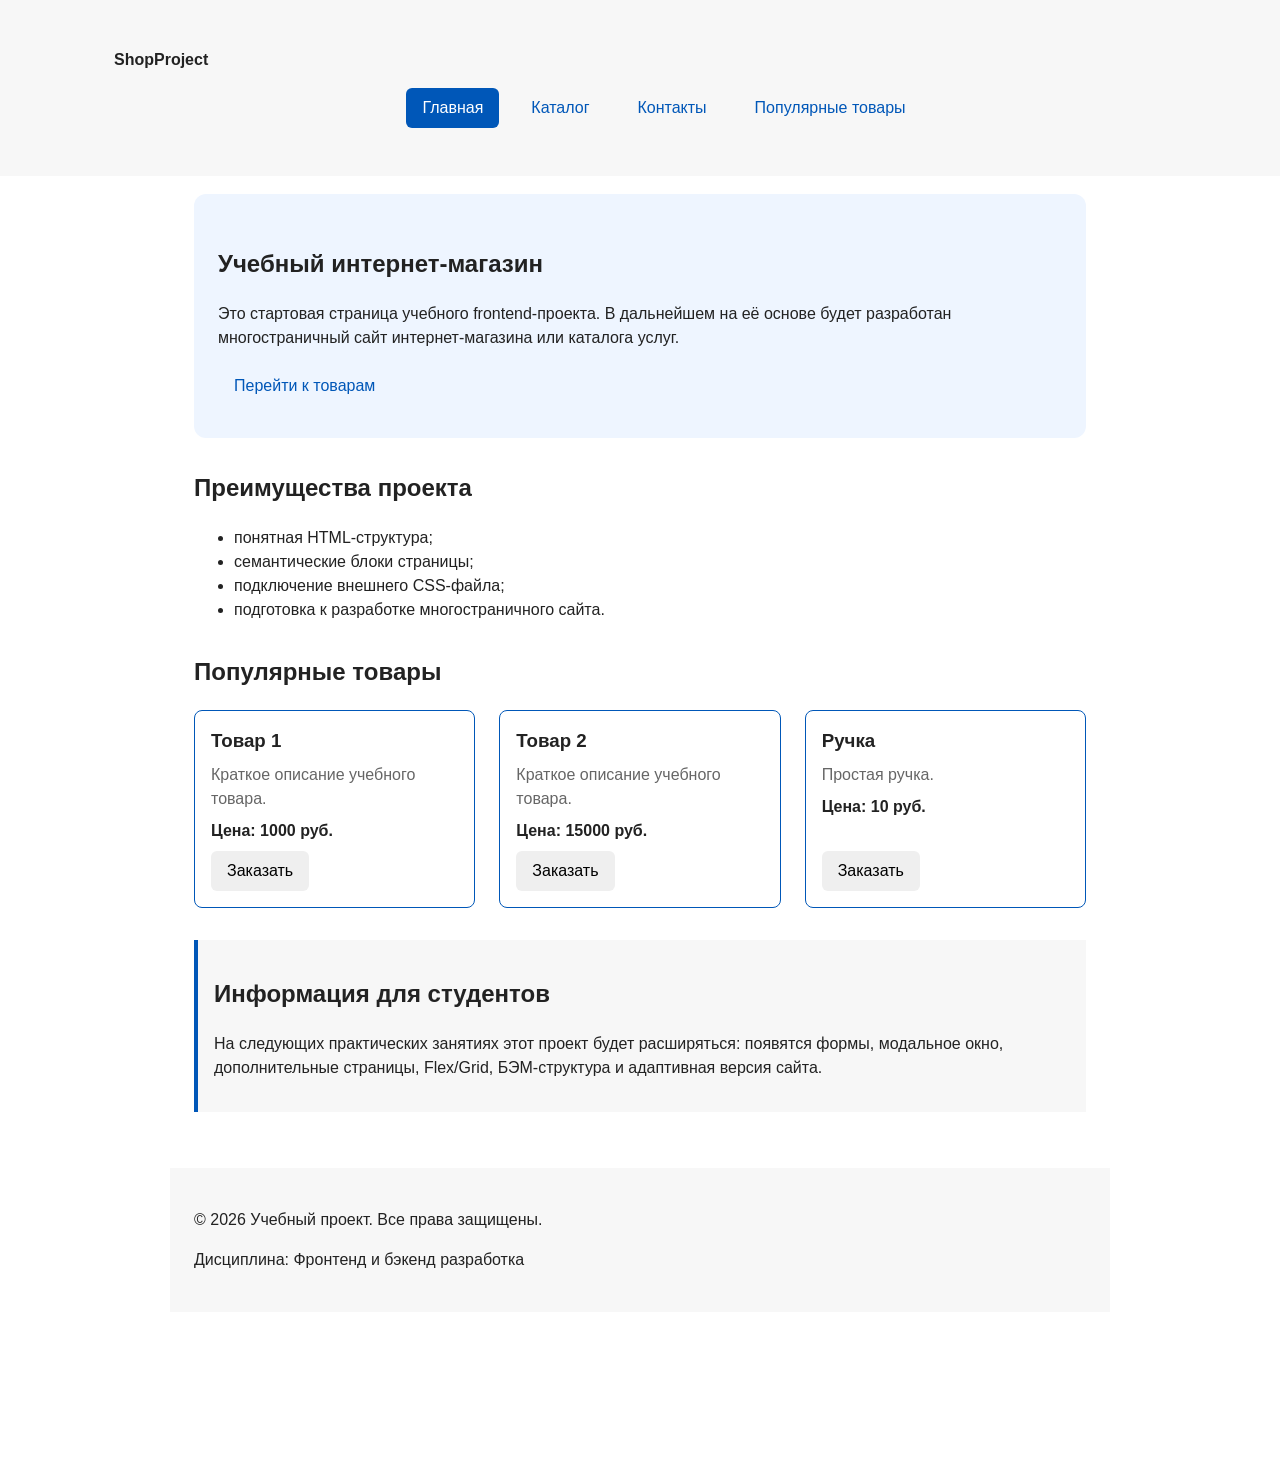
<file: index.html>
<!DOCTYPE html>
<html lang="ru">
<head>
  <meta property="og:type" content="website">
  <meta property="og:title" content="Учебный интернет-магазин">
  <meta property="og:description" content="Учебный frontend-проект интернет-магазина.">
  <meta property="og:image" content="https://ilyakor06.github.io/kr1-html-css-shop/images/preview.jpg">
  <meta charset="UTF-8">
  <meta name="viewport" content="width=device-width, initial-scale=1.0">
  <title>Учебный интернет-магазин</title>
  <link rel="stylesheet" href="css/style.css">
  <script src="js/main.js" defer></script>
</head>
<body>
<header class="site-header">
  <div class="site-header__inner">
    <a class="site-header__logo" href="index.html">ShopProject</a>

    <nav class="site-nav" aria-label="Основная навигация">
      <ul class="site-nav__list">
        <li class="site-nav__item">
          <a class="site-nav__link site-nav__link--active" href="index.html">
            Главная
          </a>
        </li>
        <li class="site-nav__item">
          <a class="site-nav__link" href="catalog.html">Каталог</a>
        </li>
        <li class="site-nav__item">
          <a class="site-nav__link" href="contacts.html">Контакты</a>
        </li>
        <li class="site-nav__item">
          <a class="site-nav__link" href="index.html#popular">
            Популярные товары
          </a>
        </li>
      </ul>
    </nav>
  </div>
</header>
  

  <main>
   <section class="hero">
  <h1>Учебный интернет-магазин</h1>
  <p>
    Это стартовая страница учебного frontend-проекта.
    В дальнейшем на её основе будет разработан многостраничный сайт
    интернет-магазина или каталога услуг.
  </p>
  <a class="button" href="#popular">Перейти к товарам</a>
</section>
<section class="section" id="advantages">
  <h2>Преимущества проекта</h2>

  <ul class="advantages-list">
    <li>понятная HTML-структура;</li>
    <li>семантические блоки страницы;</li>
    <li>подключение внешнего CSS-файла;</li>
    <li>подготовка к разработке многостраничного сайта.</li>
  </ul>
</section>
<section class="section" id="popular">
  <h2>Популярные товары</h2>

  <div class="products-grid">
    <article class="product-card product-card--featured">
  <h3 class="product-card__title">Товар 1</h3>
  <p class="product-card__description">Краткое описание учебного товара.</p>
  <p class="product-card__price">Цена: 1000 руб.</p>
  <button
    class="button product-card__button"
    type="button"
    data-product="Товар 1"
  >
    Заказать
  </button>
</article>

    <article class="product-card product-card--featured">
  <h3 class="product-card__title">Товар 2</h3>
  <p class="product-card__description">Краткое описание учебного товара.</p>
  <p class="product-card__price">Цена: 15000 руб.</p>
  <button
    class="button product-card__button"
    type="button"
    data-product="Товар 2"
  >
    Заказать
  </button>
</article>
<article class="product-card product-card--featured">
  <h3 class="product-card__title">Ручка</h3>
  <p class="product-card__description">Простая ручка.</p>
  <p class="product-card__price">Цена: 10 руб.</p>
  <button
    class="button product-card__button"
    type="button"
    data-product="Ручка"
  >
    Заказать
  </button>
</article>
  </div>
</section>
<aside class="aside-info">
  <h2>Информация для студентов</h2>
  <p>
    На следующих практических занятиях этот проект будет расширяться:
    появятся формы, модальное окно, дополнительные страницы, Flex/Grid,
    БЭМ-структура и адаптивная версия сайта.
  </p>
</aside>
</main>

  <footer id="contacts">
  <p>&copy; 2026 Учебный проект. Все права защищены.</p>
  <p>Дисциплина: Фронтенд и бэкенд разработка</p>
</footer>

<dialog class="order-dialog" id="order-dialog" aria-labelledby="order-dialog-title">
  <h2 id="order-dialog-title">Оформление заявки</h2>

  <form class="order-form" id="order-form" action="#" method="post" novalidate>
    <input id="selected-product" name="selected-product" type="hidden">

    <div class="order-form-field">
      <label for="order-name">Имя</label>
      <input
        id="order-name"
        name="name"
        type="text"
        placeholder="Введите ваше имя"
        minlength="2"
        autocomplete="given-name"
        required
      >
    </div>

    <div class="order-form-field">
      <label for="order-email">E-mail</label>
      <input
        id="order-email"
        name="email"
        type="email"
        placeholder="example@mail.ru"
        autocomplete="email"
        required
      >
    </div>
    <div class="order-form-field">
      <label for="order-phone">Телефон</label>
      <input
        id="order-phone"
        name="phone"
        type="tel"
        inputmode="tel"
        placeholder="+7 (900) 000-00-00"
        pattern="^\+7 \(\d{3}\) \d{3}-\d{2}-\d{2}$"
        required
      >
      <small>Формат: +7 (900) 000-00-00</small>
    </div>

    <div class="order-form-field">
      <label for="order-date">Дата связи</label>
      <input
        id="order-date"
        name="date"
        type="date"
      >
    </div>
    <div class="order-form-field">
      <label for="order-topic">Тема заявки</label>
      <select id="order-topic" name="topic" required>
        <option value="">Выберите тему</option>
        <option value="product">Заказ товара</option>
        <option value="consultation">Консультация</option>
        <option value="delivery">Доставка</option>
      </select>
    </div>
    <div class="order-form-field">
      <label for="order-comment">Комментарий</label>
      <textarea
        id="order-comment"
        name="comment"
        rows="4"
        placeholder="Укажите дополнительную информацию"
      ></textarea>
    </div>

    <div class="form-field form-field--checkbox">
      <label>
        <input
          id="order-agreement"
          name="agreement"
          type="checkbox"
          required
        >
        Я согласен на обработку данных
      </label>
    </div>

    <div class="form-actions">
      <button class="button button--primary" type="submit">
  Отправить заявку
</button>

<button class="button button--secondary" type="button" id="close-order-dialog">
  Закрыть
</button>
    </div>
  </form>
</dialog>

<p class="success-message" id="success-message" hidden>
  Форма успешно отправлена!
</p>
</body>
</html>
</file>
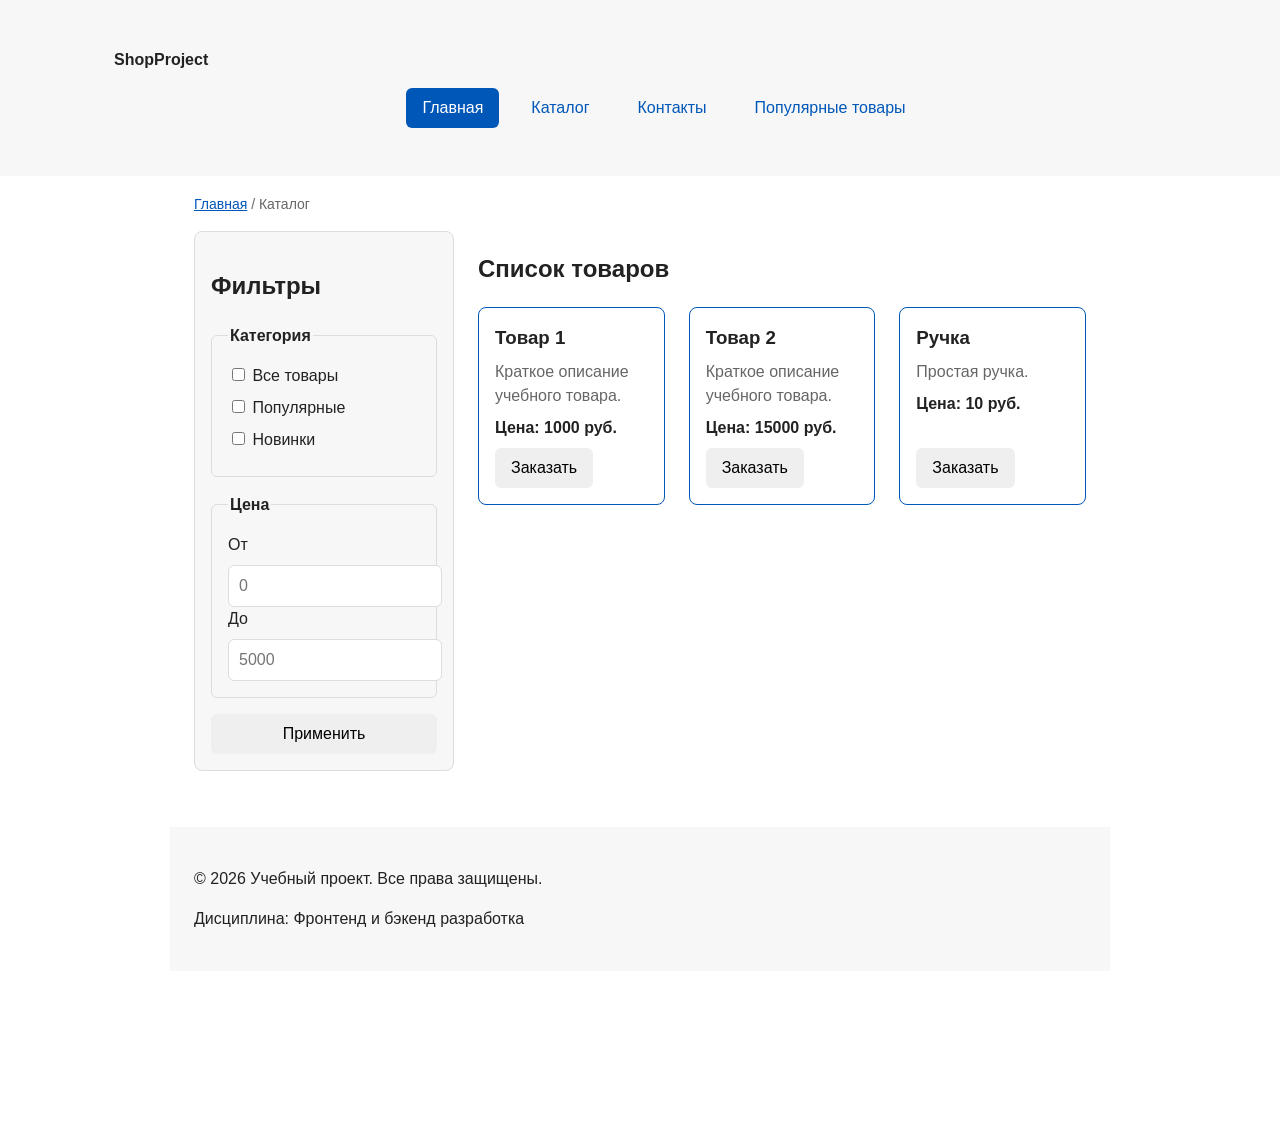
<file: catalog.html>
<!DOCTYPE html>
<html lang="ru">
<head>
    <meta property="og:type" content="website">
    <meta property="og:title" content="Учебный интернет-магазин">
    <meta property="og:description" content="Учебный frontend-проект интернет-магазина.">
    <meta property="og:image" content="https://ilyakor06.github.io/kr1-html-css-shop/images/preview.jpg">
  <meta charset="UTF-8">
  <meta name="viewport" content="width=device-width, initial-scale=1.0">
  <meta name="description" content="Каталог товаров учебного интернет-магазина.">
  <title>Каталог товаров — Учебный интернет-магазин</title>
  <link rel="stylesheet" href="css/style.css">
</head>
<body>
  <header class="site-header">
  <div class="site-header__inner">
    <a class="site-header__logo" href="index.html">ShopProject</a>

    <nav class="site-nav" aria-label="Основная навигация">
      <ul class="site-nav__list">
        <li class="site-nav__item">
          <a class="site-nav__link site-nav__link--active" href="index.html">
            Главная
          </a>
        </li>
        <li class="site-nav__item">
          <a class="site-nav__link" href="catalog.html">Каталог</a>
        </li>
        <li class="site-nav__item">
          <a class="site-nav__link" href="contacts.html">Контакты</a>
        </li>
        <li class="site-nav__item">
          <a class="site-nav__link" href="index.html#popular">
            Популярные товары
          </a>
        </li>
      </ul>
    </nav>
  </div>
</header>
<main>
    <nav class="breadcrumbs" aria-label="Хлебные крошки">
      <a href="index.html">Главная</a>
      <span>Каталог</span>
    </nav>

    <section class="catalog-layout">
  <aside class="catalog-filters">
    <h2>Фильтры</h2>

    <form class="filters-form" action="#" method="get">
      <fieldset>
        <legend>Категория</legend>

        <label>
          <input type="checkbox" name="category" value="all">
          Все товары
        </label>

        <label>
          <input type="checkbox" name="category" value="popular">
          Популярные
        </label>

        <label>
          <input type="checkbox" name="category" value="new">
          Новинки
        </label>
      </fieldset>

      <fieldset>
        <legend>Цена</legend>

        <label for="price-from">От</label>
        <input id="price-from" name="price-from" type="number" min="0" placeholder="0">

        <label for="price-to">До</label>
        <input id="price-to" name="price-to" type="number" min="0" placeholder="5000">
      </fieldset>

      <button class="button" type="submit">Применить</button>
    </form>
  </aside>

  <section class="catalog-products">
    <h2>Список товаров</h2>

    <div class="products-grid">
      <!-- Карточки товаров -->
    <article class="product-card product-card--featured">
  <h3 class="product-card__title">Товар 1</h3>
  <p class="product-card__description">Краткое описание учебного товара.</p>
  <p class="product-card__price">Цена: 1000 руб.</p>
  <button
    class="button product-card__button"
    type="button"
    data-product="Товар 1"
  >
    Заказать
  </button>
</article>

      <article class="product-card product-card--featured">
  <h3 class="product-card__title">Товар 2</h3>
  <p class="product-card__description">Краткое описание учебного товара.</p>
  <p class="product-card__price">Цена: 15000 руб.</p>
  <button
    class="button product-card__button"
    type="button"
    data-product="Товар 2"
  >
    Заказать
  </button>
</article>
      <article class="product-card product-card--featured">
  <h3 class="product-card__title">Ручка</h3>
  <p class="product-card__description">Простая ручка.</p>
  <p class="product-card__price">Цена: 10 руб.</p>
  <button
    class="button product-card__button"
    type="button"
    data-product="Ручка"
  >
    Заказать
  </button>
</article>
    </div>
  
  </section>
</section>

    
  </main>

  <footer>
    <p>&copy; 2026 Учебный проект. Все права защищены.</p>
    <p>Дисциплина: Фронтенд и бэкенд разработка</p>
  </footer>
</body>
</html>
</file>
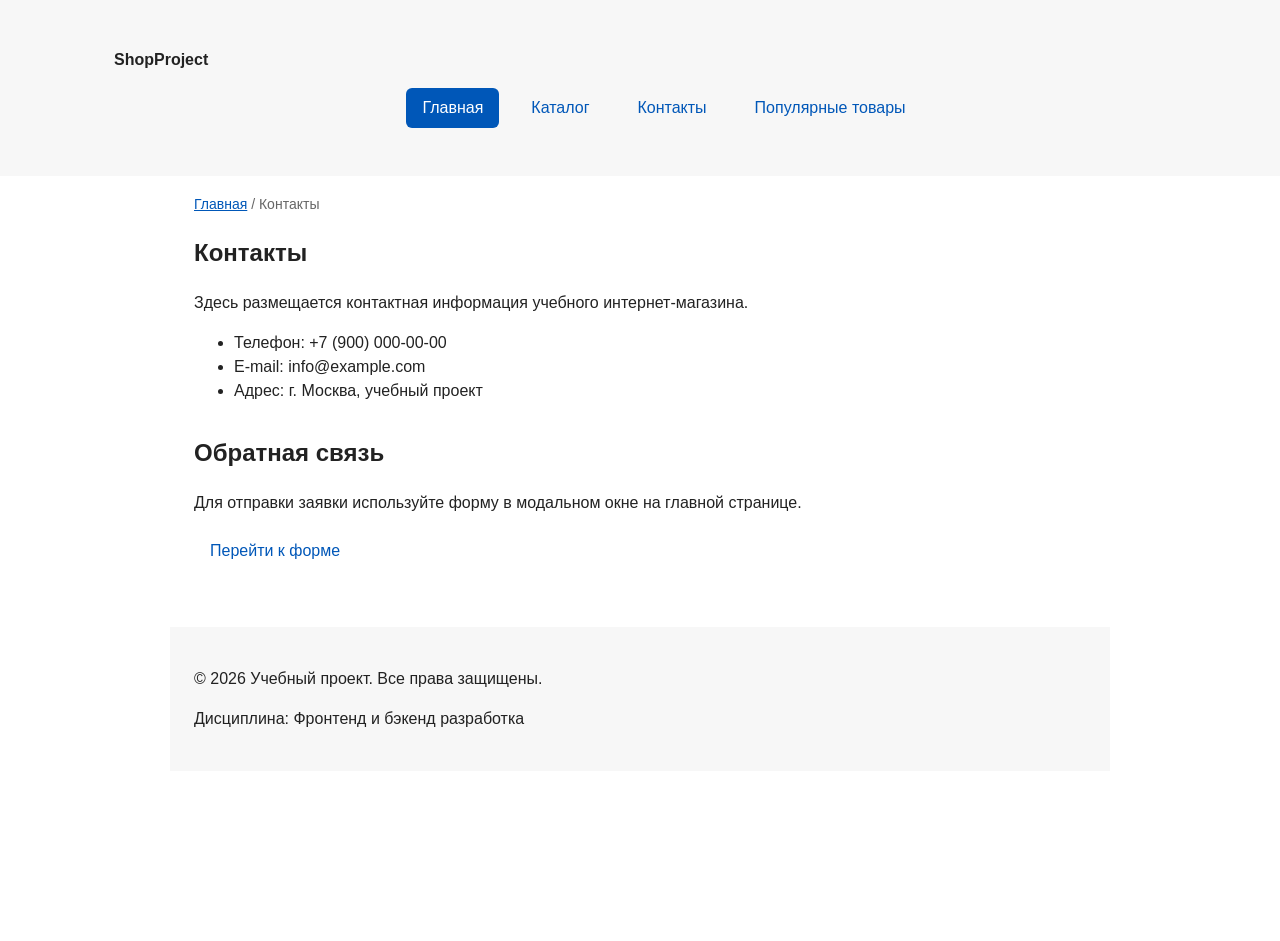
<file: contacts.html>
<!DOCTYPE html>
<html lang="ru">
<head>
    <meta property="og:type" content="website">
    <meta property="og:title" content="Учебный интернет-магазин">
    <meta property="og:description" content="Учебный frontend-проект интернет-магазина.">
    <meta property="og:image" content="https://ilyakor06.github.io/kr1-html-css-shop/images/preview.jpg">
  <meta charset="UTF-8">
  <meta name="viewport" content="width=device-width, initial-scale=1.0">
  <meta name="description" content="Контактная информация учебного интернет-магазина.">
  <title>Контакты — Учебный интернет-магазин</title>
  <link rel="stylesheet" href="css/style.css">
</head>
<body>
    <header class="site-header">
  <div class="site-header__inner">
    <a class="site-header__logo" href="index.html">ShopProject</a>

    <nav class="site-nav" aria-label="Основная навигация">
      <ul class="site-nav__list">
        <li class="site-nav__item">
          <a class="site-nav__link site-nav__link--active" href="index.html">
            Главная
          </a>
        </li>
        <li class="site-nav__item">
          <a class="site-nav__link" href="catalog.html">Каталог</a>
        </li>
        <li class="site-nav__item">
          <a class="site-nav__link" href="contacts.html">Контакты</a>
        </li>
        <li class="site-nav__item">
          <a class="site-nav__link" href="index.html#popular">
            Популярные товары
          </a>
        </li>
      </ul>
    </nav>
  </div>
</header>
    <main>
    <nav class="breadcrumbs" aria-label="Хлебные крошки">
      <a href="index.html">Главная</a>
      <span>Контакты</span>
    </nav>

    <section class="section">
      <h1>Контакты</h1>
      <p>
        Здесь размещается контактная информация учебного интернет-магазина.
      </p>

      <ul>
        <li>Телефон: +7 (900) 000-00-00</li>
        <li>E-mail: info@example.com</li>
        <li>Адрес: г. Москва, учебный проект</li>
      </ul>
    </section>

    <section class="section" id="feedback">
      <h2>Обратная связь</h2>
      <p>
        Для отправки заявки используйте форму в модальном окне на главной странице.
      </p>
      <a class="button" href="index.html#contacts">Перейти к форме</a>
    </section>
  </main>

  <footer>
    <p>&copy; 2026 Учебный проект. Все права защищены.</p>
    <p>Дисциплина: Фронтенд и бэкенд разработка</p>
  </footer>
</body>
</html>
</file>
<file: css/style.css>
/* ===============================
   1. Переменные проекта
   =============================== */
:root {
  /* Основные цвета проекта */
  --color-bg: #ffffff;
  --color-text: #222222;
  --color-muted: #666666;
  --color-primary: #0057b8;
  --color-primary-dark: #003f86;
  --color-border: #dddddd;
  --color-surface: #f7f7f7;
  --color-surface-accent: #eef5ff;
  --color-danger: #b00020;
  --color-success: #168a2f;
  --color-success-bg: #eefaf0;
  --color-white: #ffffff;

  /* Отступы */
  --space-xs: 4px;
  --space-sm: 8px;
  --space-md: 16px;
  --space-lg: 24px;
  --space-xl: 32px;

  /* Скругления */
  --radius-sm: 6px;
  --radius-md: 8px;
  --radius-lg: 12px;

  /* Размеры */
  --container-width: 1100px;
}
/* ===============================
   2. Базовые стили
   =============================== */
.site-header {
  background-color: var(--color-surface);
}

.site-header__inner {
  max-width: var(--container-width);
  margin: 0 auto;
  padding: var(--space-lg);
}

.site-header__logo {
  font-weight: 700;
  color: var(--color-text);
  text-decoration: none;
}

.site-nav__list {
  display: flex;
  flex-wrap: wrap;
  justify-content: center;
  align-items: center;
  gap: var(--space-md);
  padding: 0;
  margin: var(--space-md) 0 0;
  list-style: none;
}

.site-nav__link {
  display: inline-block;
  padding: var(--space-sm) var(--space-md);
  color: var(--color-primary);
  text-decoration: none;
  border-radius: var(--radius-sm);
}

.site-nav__link:hover {
  color: var(--color-white);
  background-color: var(--color-primary);
}

.site-nav__link:focus-visible {
  outline: 2px solid var(--color-primary);
  outline-offset: 3px;
}

.site-nav__link--active {
  color: var(--color-white);
  background-color: var(--color-primary);
}
:target {
  outline: 2px dashed var(--color-primary);
  outline-offset: 4px;
}
html {
  scroll-behavior: smooth;
}
body {
  margin: 0;
  font-family: Arial, sans-serif;
  line-height: 1.5;
  color: var(--color-text);
  background-color: var(--color-bg);
  padding: 170px;
}
header,
main,
footer {
  padding: var(--space-lg);
}
header {
  background-color: var(--color-surface);
  position: fixed;
  left: 0;
  top: 0;
  width: 100%;
}

footer {
  background-color: var(--color-surface);
}

/* ===============================
   3. Общие элементы интерфейса
   =============================== */
a {
  color: var(--color-primary);
}

a:hover {
  color: var(--color-primary-dark);
}

a:focus-visible {
  outline: 2px solid var(--color-primary);
  outline-offset: 3px;
}
.button {
  display: inline-block;
  padding: var(--space-sm) var(--space-md);
  border: none;
  border-radius: var(--radius-sm);
  font: inherit;
  text-decoration: none;
  cursor: pointer;
}

.button--primary {
  color: var(--color-white);
  background-color: var(--color-primary);
}

.button--primary:hover {
  background-color: var(--color-primary-dark);
}

.button--secondary {
  color: var(--color-primary);
  background-color: transparent;
  border: 1px solid var(--color-primary);
}

.button--secondary:hover {
  color: var(--color-white);
  background-color: var(--color-primary);
}

.button:focus-visible {
  outline: 2px solid var(--color-primary);
  outline-offset: 3px;
}

.button:disabled,
.button--disabled {
  opacity: 0.6;
  cursor: not-allowed;
}
.breadcrumbs {
  max-width: var(--container-width);
  margin: 0 auto var(--space-md);
  font-size: 14px;
  color: var(--color-muted);
}

.breadcrumbs a {
  color: var(--color-primary);
}
.products-grid {
  display: grid;
  grid-template-columns: repeat(3, 1fr);
  gap: var(--space-lg);
}
.breadcrumbs span::before {
  content: " / ";
  color: var(--color-muted);
}
.catalog-layout {
  max-width: var(--container-width);
  margin: 0 auto var(--space-xl);
  display: grid;
  grid-template-columns: 260px 1fr;
  grid-template-areas: "filters products";
  gap: var(--space-lg);
}

.catalog-filters {
  grid-area: filters;
  padding: var(--space-md);
  border: 1px solid var(--color-border);
  border-radius: var(--radius-md);
  background-color: var(--color-surface);
}

.catalog-products {
  grid-area: products;
}
.filters-form {
  display: grid;
  gap: var(--space-md);
}

.filters-form fieldset {
  margin: 0;
  padding: var(--space-md);
  border: 1px solid var(--color-border);
  border-radius: var(--radius-sm);
}

.filters-form legend {
  font-weight: 700;
}

.filters-form label {
  display: block;
  margin-bottom: var(--space-sm);
}

.filters-form input[type="number"] {
  width: 100%;
  padding: 8px 10px;
  border: 1px solid var(--color-border);
  border-radius: var(--radius-sm);
  font: inherit;
}
/* ===============================
   4. Компоненты страницы
   =============================== */
.hero {
  max-width: var(--container-width);
  margin: 0 auto var(--space-xl);
  padding: var(--space-xl) var(--space-lg);
  background-color: var(--color-surface-accent);
  border-radius: var(--radius-lg);
}

.section {
  max-width: var(--container-width);
  margin: 0 auto var(--space-xl);
}

.section h2 {
  margin-top: 0;
}

.product-card {
  display: flex;
  flex-direction: column;
  gap: var(--space-sm);
  padding: var(--space-md);
  border: 1px solid var(--color-border);
  border-radius: var(--radius-md);
  background-color: var(--color-bg);
}

.product-card:hover {
  border-color: var(--color-primary);
}

.product-card--featured {
  border-color: var(--color-primary);
}

.product-card--discount {
  border-color: var(--color-danger);
}

.product-card__title {
  margin: 0;
  color: var(--color-text);
}

.product-card__description {
  margin: 0;
  color: var(--color-muted);
}

.product-card__price {
  margin: 0;
  font-weight: 700;
}

.product-card--discount .product-card__price {
  color: var(--color-danger);
}

.product-card__button {
  margin-top: auto;
  align-self: flex-start;
}
.aside-info {
  max-width: var(--container-width);
  margin: 0 auto var(--space-xl);
  padding: var(--space-md);
  border-left: 4px solid var(--color-primary);
  background-color: var(--color-surface);
}
/* ===============================
   5. Форма и модальное окно
   =============================== */
/*
  Модальное окно.
  Элемент dialog сам умеет открываться поверх страницы.
*/
.order-form__field {
  margin-bottom: var(--space-md);
}

.order-form__label {
  display: block;
  margin-bottom: var(--space-xs);
}

.order-form__input,
.order-form__select,
.order-form__textarea {
  width: 100%;
  padding: 10px 12px;
  border: 1px solid var(--color-border);
  border-radius: var(--radius-sm);
  font: inherit;
}

.order-form__input:hover,
.order-form__select:hover,
.order-form__textarea:hover {
  border-color: var(--color-primary);
}

.order-form__input:focus-visible,
.order-form__select:focus-visible,
.order-form__textarea:focus-visible {
  outline: 2px solid var(--color-primary);
  outline-offset: 3px;
}

.order-form__actions {
  display: flex;
  gap: var(--space-md);
  margin-top: var(--space-lg);
}
.order-dialog {
  width: min(100% - 32px, 560px);
  padding: var(--space-lg);
  border: none;
  border-radius: var(--radius-lg);
}

.order-dialog::backdrop {
  background-color: rgba(0, 0, 0, 0.5);
}

.order-dialog__title {
  margin-top: 0;
}

[aria-invalid="true"] {
  border-color: var(--color-danger);
}

.success-message {
  max-width: var(--container-width);
  margin: var(--space-lg) auto;
  padding: var(--space-md);
  border-left: 4px solid var(--color-success);
  background-color: var(--color-success-bg);
}
</file>
